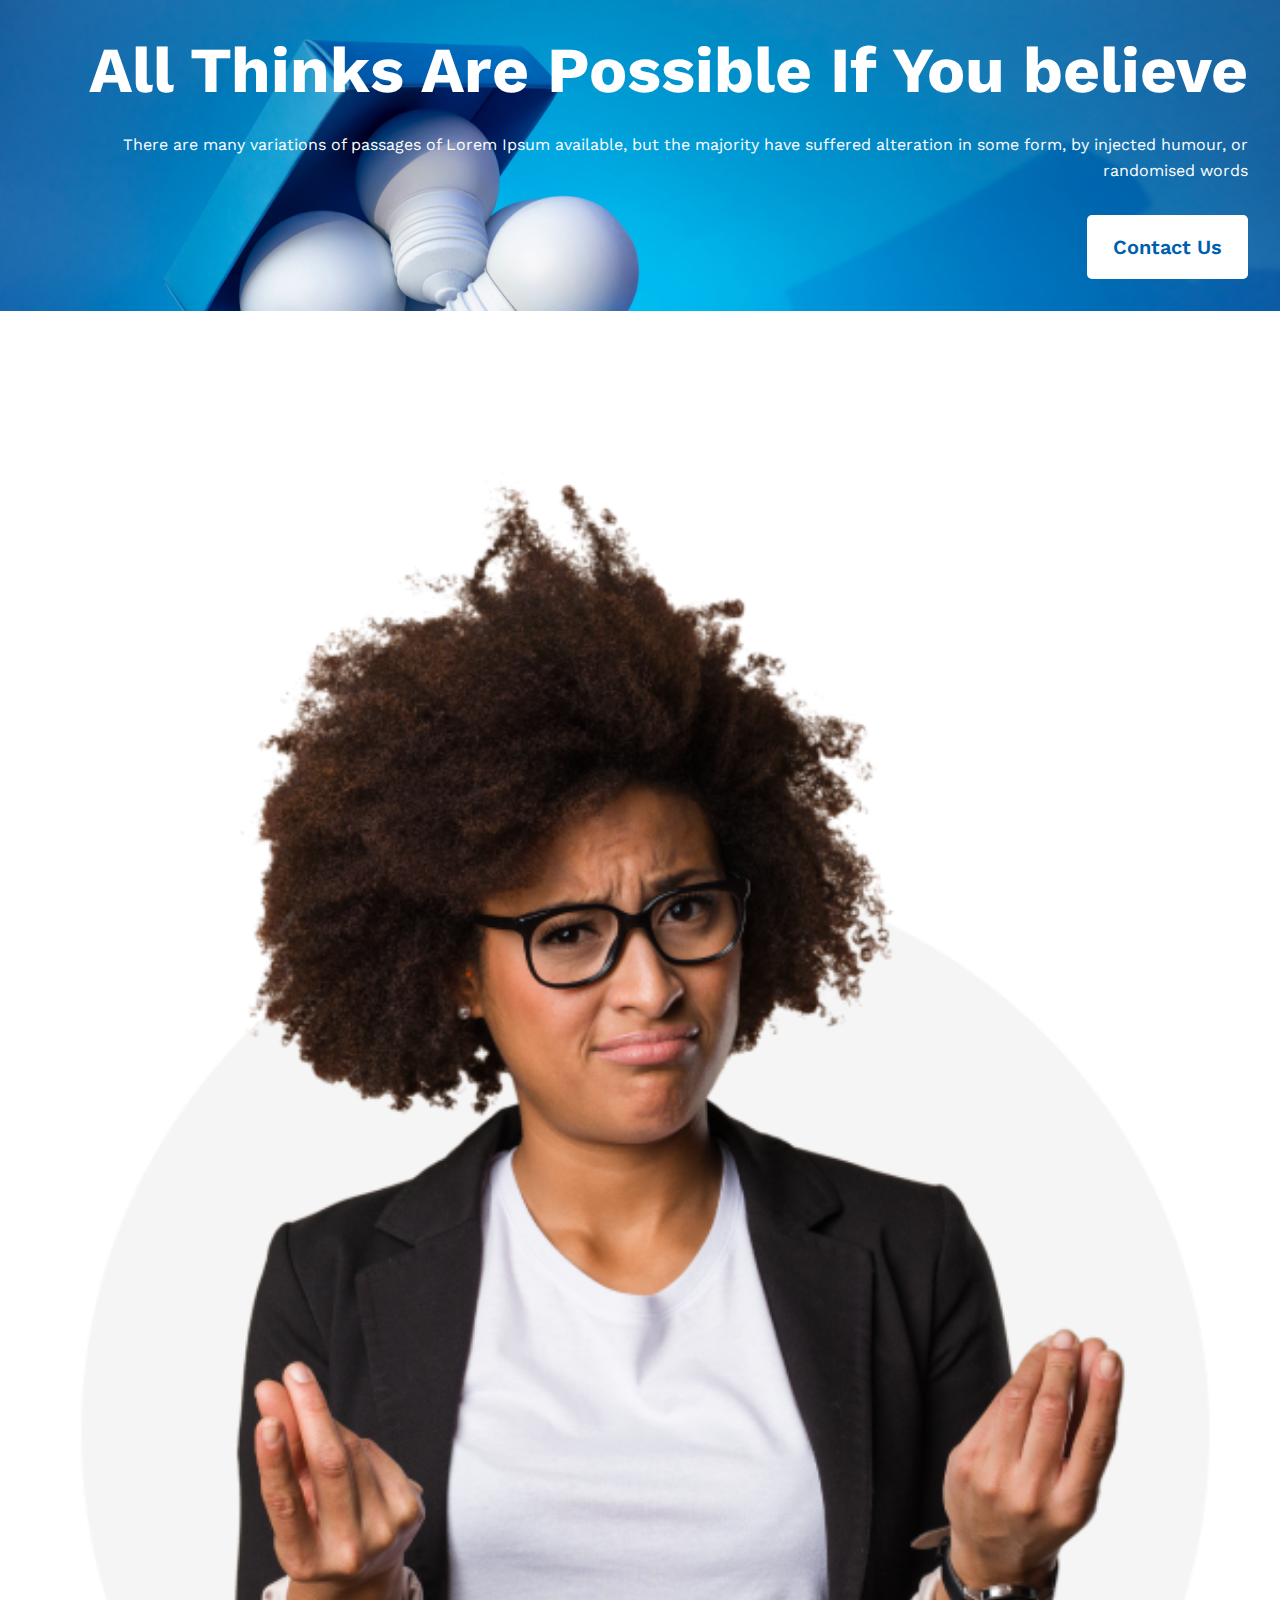
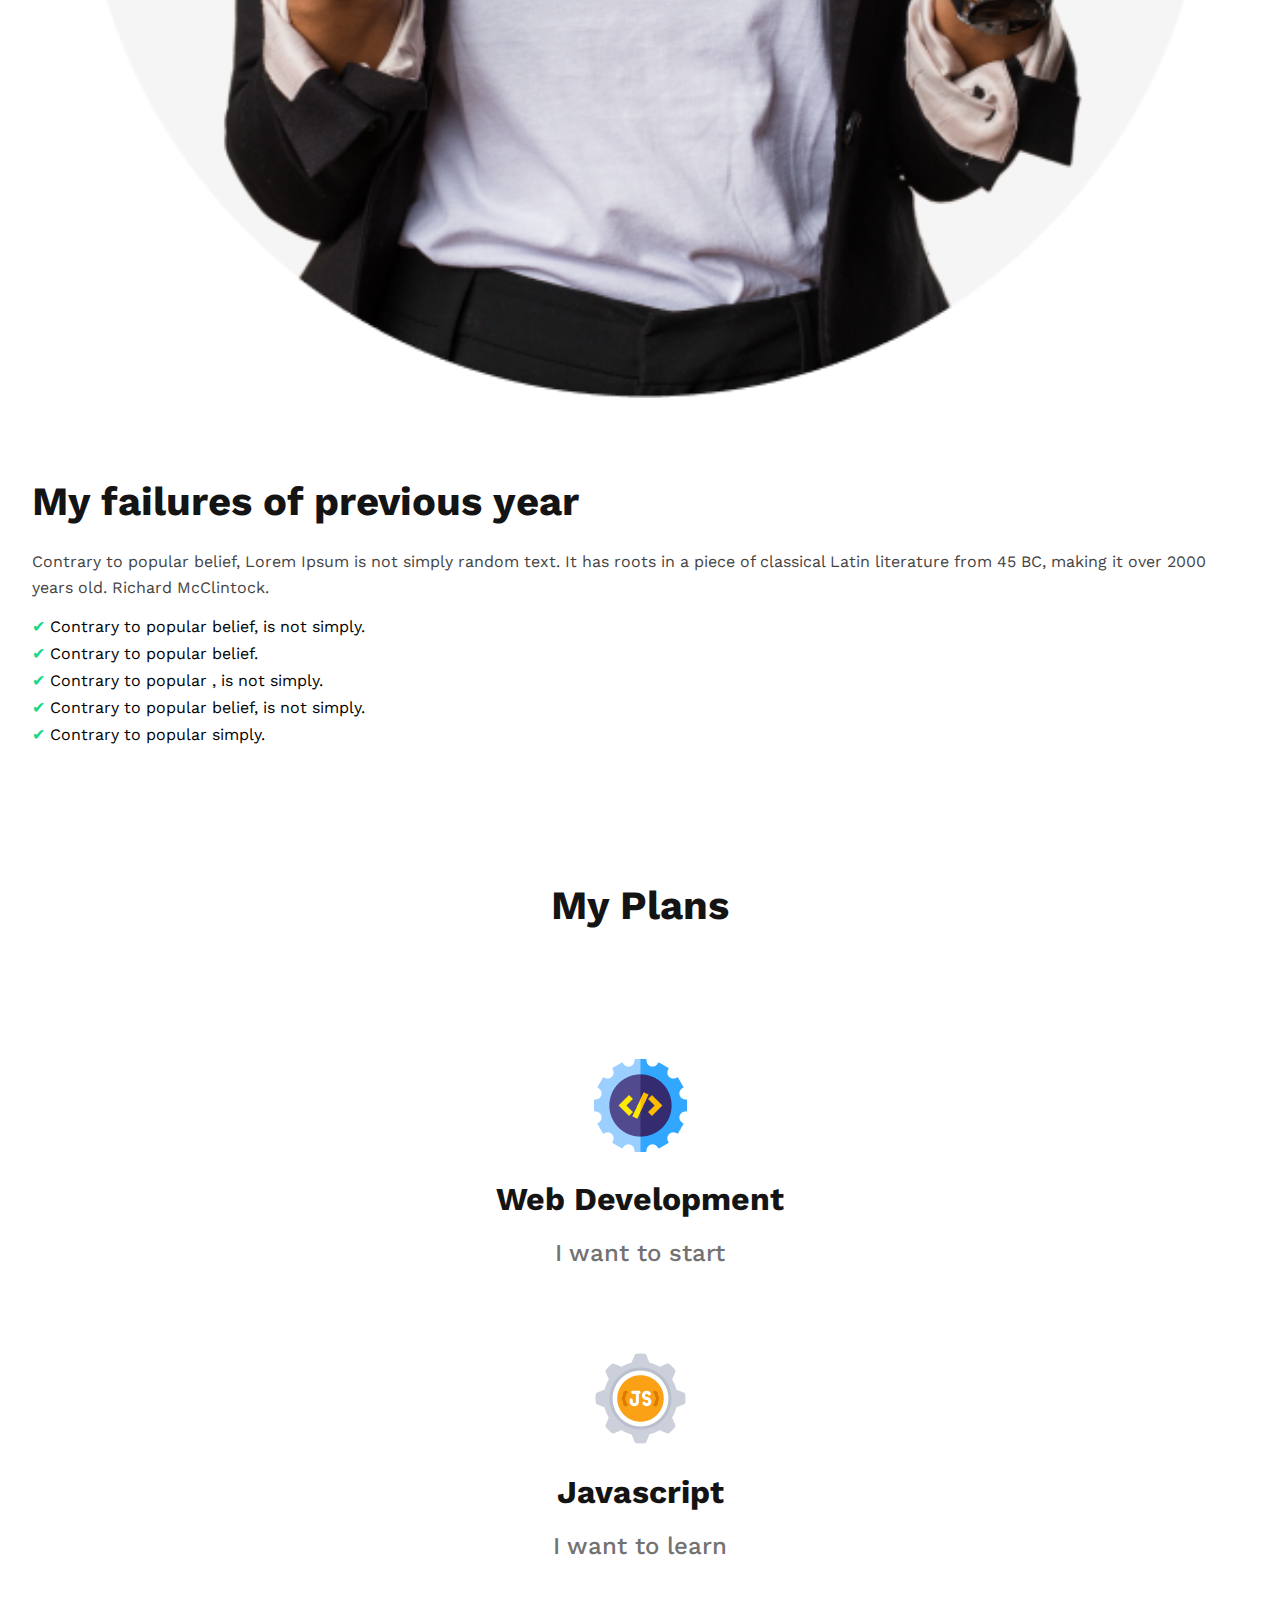
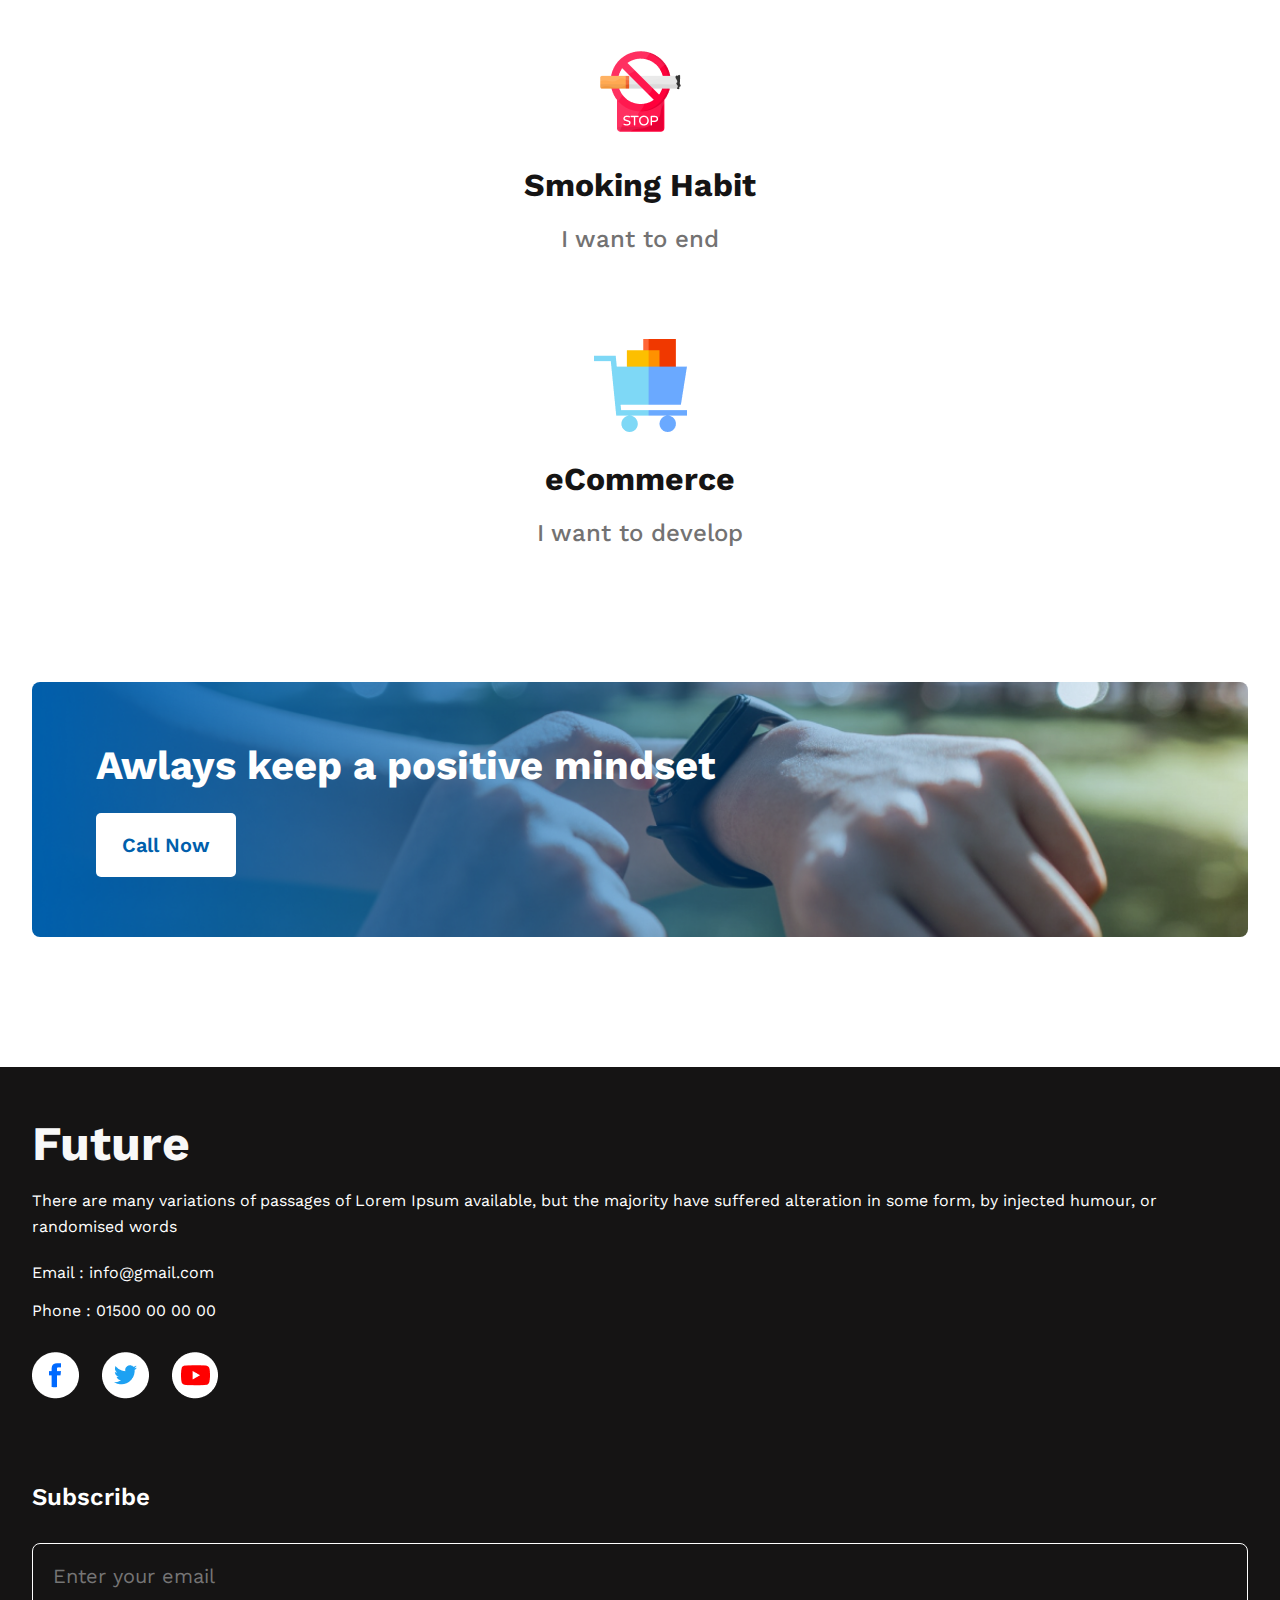
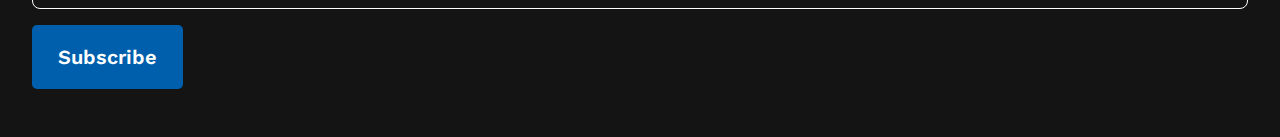
<file: index.html>
<!DOCTYPE html>
<html lang="en">

<head>
    <meta charset="UTF-8">
    <meta name="viewport" content="width=device-width, initial-scale=1.0">
    <title>New Year Plan
    </title>
    <link rel="stylesheet" href="css/style.css">
</head>

<body>
    <!-- Header Section -->
    <header>
        <div class="hero-box">
            <h1>All Thinks Are Possible If You believe</h1>
            <p>There are many variations of passages of Lorem Ipsum available, but the majority have suffered alteration
                in some form, by injected humour, or randomised words</p>
            <button>Contact Us</button>
        </div>
    </header>

    <!-- Main Section -->
    <main>
        <!-- My failures of previous year Section -->
        <section class="previous">
            <img src="images/person.png" alt="">
            <div class="content">
                <h2>My failures of previous year</h2>
                <p>Contrary to popular belief, Lorem Ipsum is not simply random text. It has roots in a piece of
                    classical Latin literature from 45 BC, making it over 2000 years old. Richard McClintock.</p>
                <ul class="tick">
                    <li>Contrary to popular belief, is not simply.</li>
                    <li>Contrary to popular belief.</li>
                    <li>Contrary to popular , is not simply.</li>
                    <li>Contrary to popular belief, is not simply.</li>
                    <li>Contrary to popular simply.</li>
                </ul>
            </div>
        </section>

        <!-- My Plans Section -->
        <section class="my-plans">
            <h2>My Plans</h2>
            <div class="card-container">
                <div class="card">
                    <img src="images/icons/web.png" alt="">
                    <h3>Web Development</h3>
                    <p>I want to start</p>
                </div>
                <div class="card">
                    <img src="images/icons/js.png" alt="">
                    <h3>Javascript</h3>
                    <p>I want to learn</p>
                </div>
                <div class="card">
                    <img src="images/icons/smoke.png" alt="">
                    <h3>Smoking Habit</h3>
                    <p>I want to end</p>
                </div>
                <div class="card">
                    <img src="images/icons/ecom.png" alt="">
                    <h3>eCommerce</h3>
                    <p>I want to develop</p>
                </div>
            </div>

        </section>

        <!-- Banner Section -->
        <section class="banner">
            <h2>Awlays keep a positive mindset</h2>
            <button>Call Now</button>

        </section>

    </main>

    <!-- Footer Section -->
    <footer>
        <div class="footer-parts-1">
            <h2>Future</h2>
            <p>There are many variations of passages of Lorem Ipsum available, but the majority have suffered alteration
                in some form, by injected humour, or randomised words</p>
            <address>
                Email : info@gmail.com <br><br>
                Phone : 01500 00 00 00
            </address>
            <div class="social-links">
                <a href="#"><img src="images/icons/fb.png" alt=""></a>
                <a href="#"><img src="images/icons/twitter.png" alt=""></a>
                <a href="#"><img src="images/icons/youtube.png" alt=""></a>
            </div>
        </div>
        <div class="footer-parts-2">
            <h3>Subscribe</h3>
            <form action="">
                <input type="email" name="" id="" placeholder="Enter your email">
                <input type="submit" value="Subscribe">
            </form>
        </div>
    </footer>
</body>

</html>
</file>
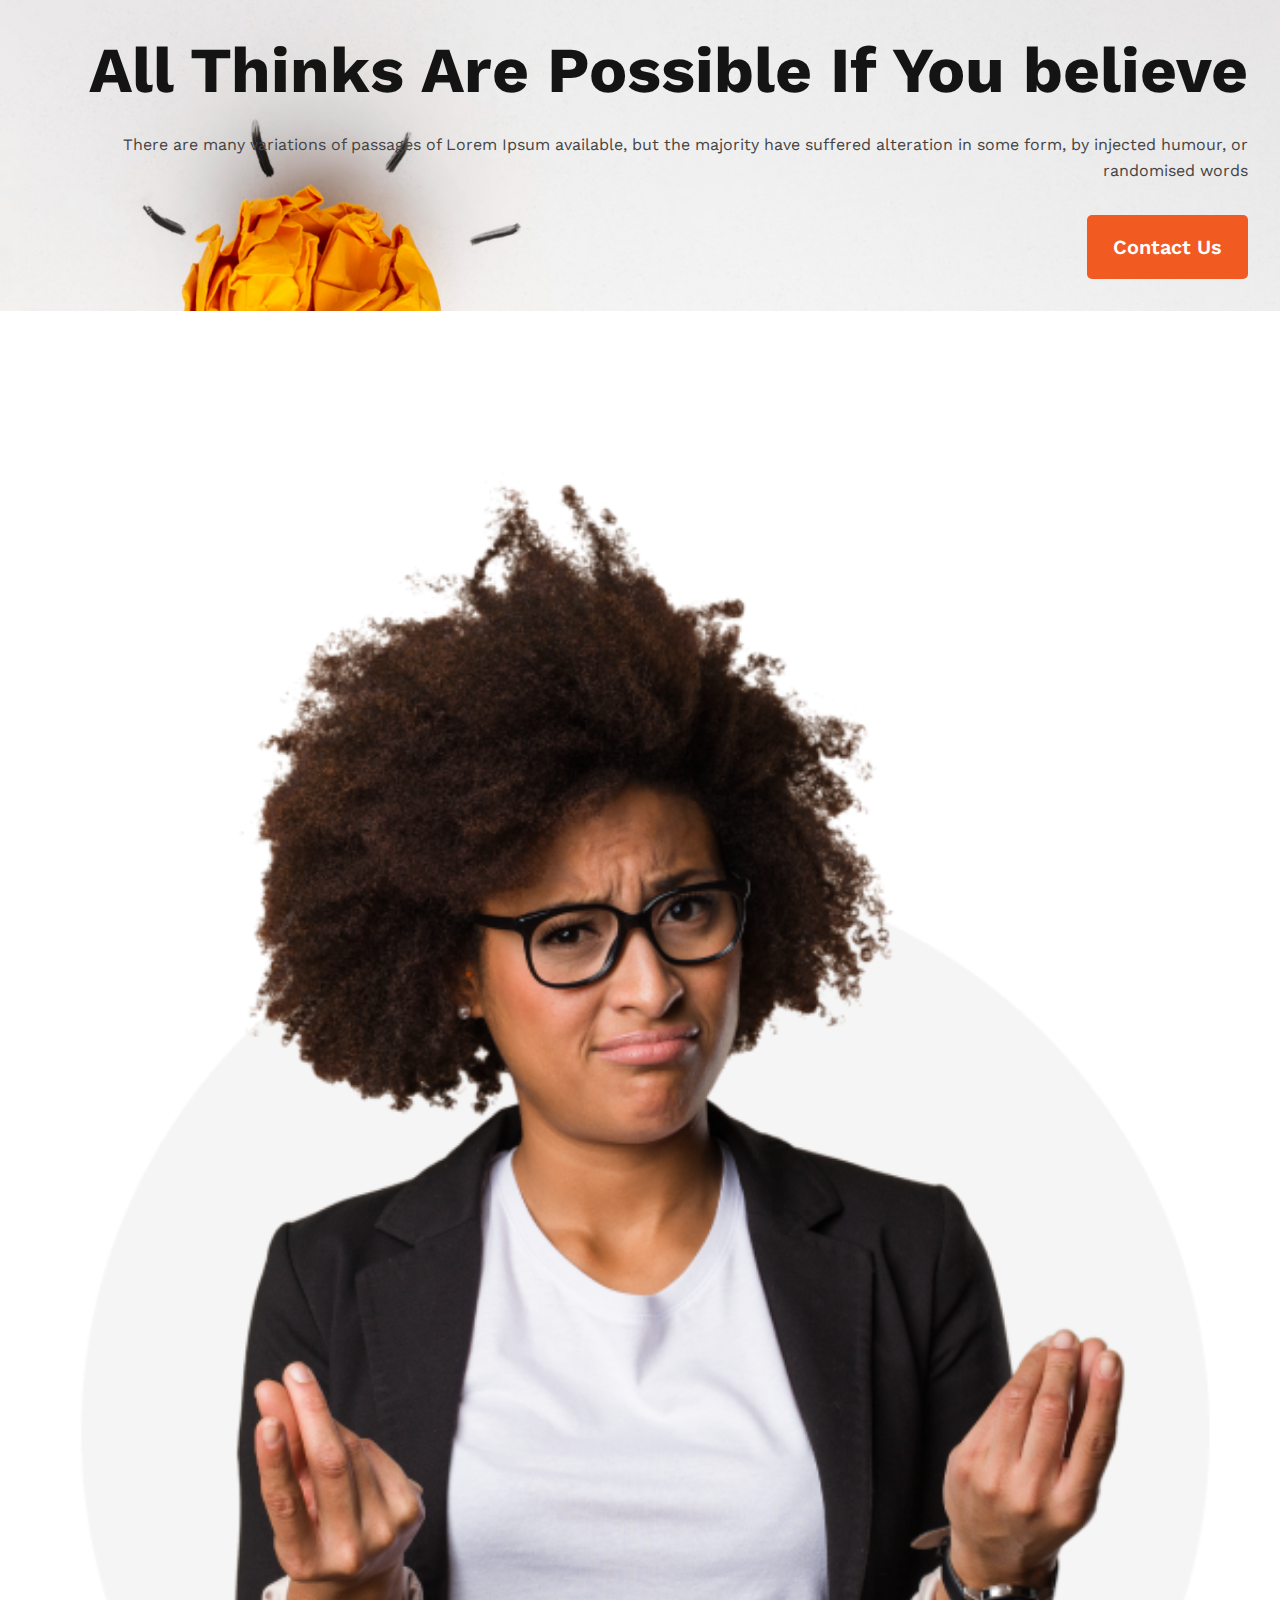
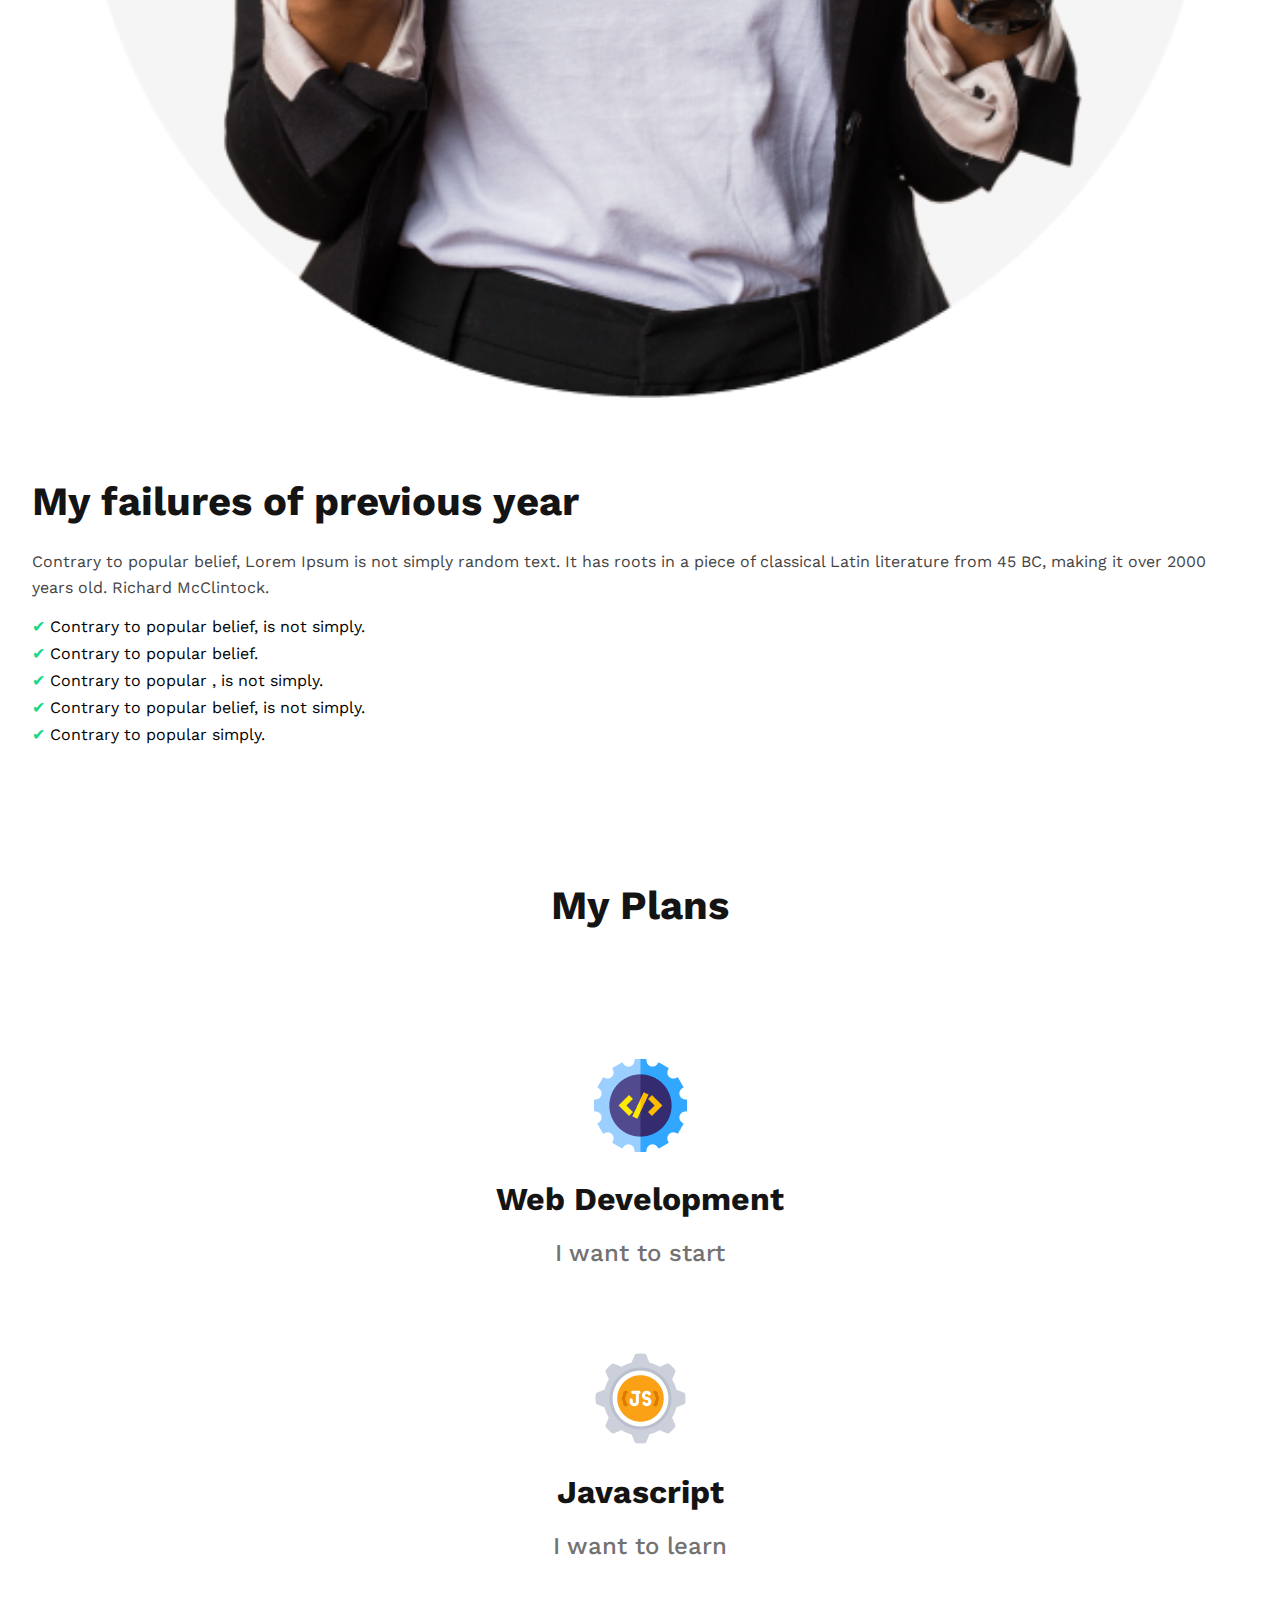
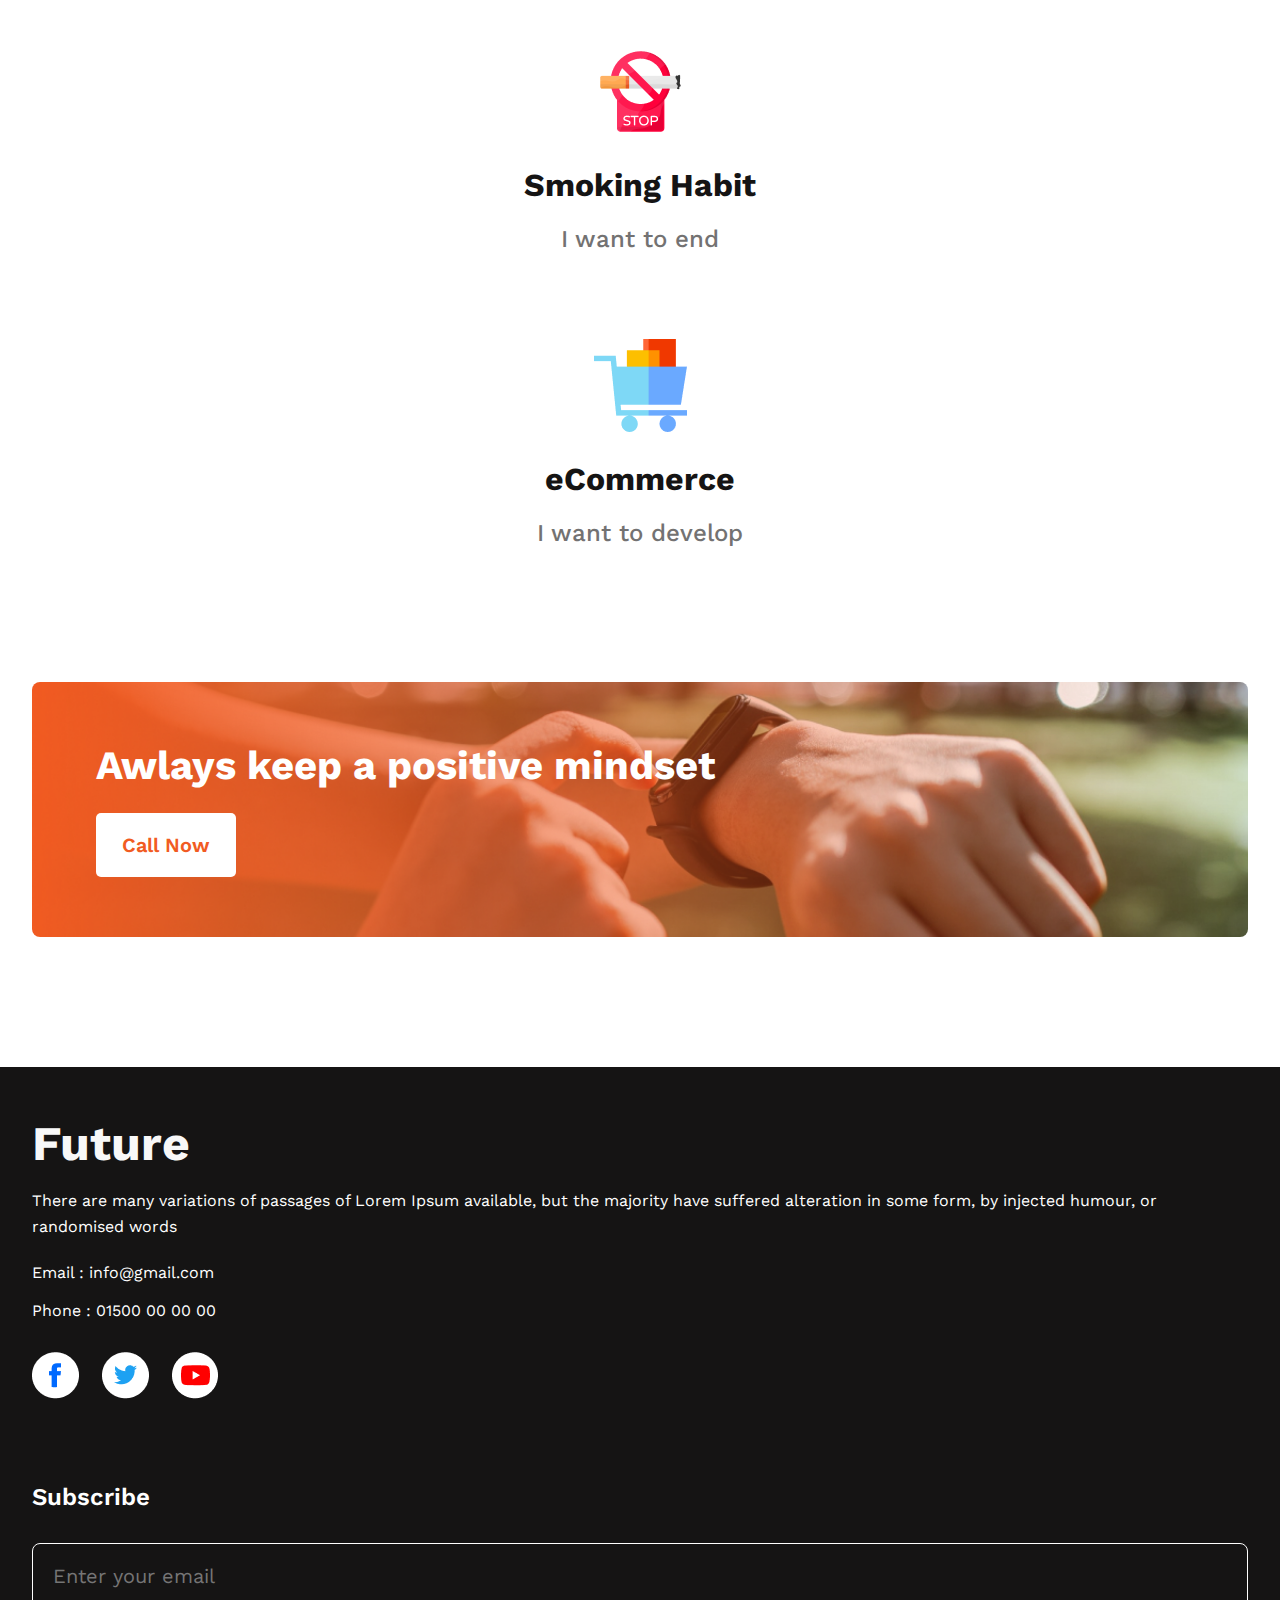
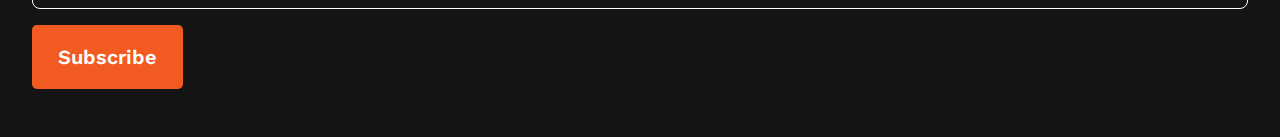
<file: index2.html>
<!DOCTYPE html>
<html lang="en">

<head>
    <meta charset="UTF-8">
    <meta name="viewport" content="width=device-width, initial-scale=1.0">
    <title>New Year Plan
    </title>
    <link rel="stylesheet" href="css/style2.css">
</head>

<body>
    <!-- Header Section -->
    <header>
        <div class="hero-box">
            <h1>All Thinks Are Possible If You believe</h1>
            <p>There are many variations of passages of Lorem Ipsum available, but the majority have suffered alteration
                in some form, by injected humour, or randomised words</p>
            <button>Contact Us</button>
        </div>
    </header>

    <!-- Main Section -->
    <main>
        <!-- My failures of previous year Section -->
        <section class="previous">
            <img src="images/person.png" alt="">
            <div class="content">
                <h2>My failures of previous year</h2>
                <p>Contrary to popular belief, Lorem Ipsum is not simply random text. It has roots in a piece of
                    classical Latin literature from 45 BC, making it over 2000 years old. Richard McClintock.</p>
                <ul class="tick">
                    <li>Contrary to popular belief, is not simply.</li>
                    <li>Contrary to popular belief.</li>
                    <li>Contrary to popular , is not simply.</li>
                    <li>Contrary to popular belief, is not simply.</li>
                    <li>Contrary to popular simply.</li>
                </ul>
            </div>
        </section>

        <!-- My Plans Section -->
        <section class="my-plans">
            <h2>My Plans</h2>
            <div class="card-container">
                <div class="card">
                    <img src="images/icons/web.png" alt="">
                    <h3>Web Development</h3>
                    <p>I want to start</p>
                </div>
                <div class="card">
                    <img src="images/icons/js.png" alt="">
                    <h3>Javascript</h3>
                    <p>I want to learn</p>
                </div>
                <div class="card">
                    <img src="images/icons/smoke.png" alt="">
                    <h3>Smoking Habit</h3>
                    <p>I want to end</p>
                </div>
                <div class="card">
                    <img src="images/icons/ecom.png" alt="">
                    <h3>eCommerce</h3>
                    <p>I want to develop</p>
                </div>
            </div>

        </section>

        <!-- Banner Section -->
        <section class="banner">
            <h2>Awlays keep a positive mindset</h2>
            <button>Call Now</button>

        </section>

    </main>

    <!-- Footer Section -->
    <footer>
        <div class="footer-parts-1">
            <h2>Future</h2>
            <p>There are many variations of passages of Lorem Ipsum available, but the majority have suffered alteration
                in some form, by injected humour, or randomised words</p>
            <address>
                Email : info@gmail.com <br><br>
                Phone : 01500 00 00 00
            </address>
            <div class="social-links">
                <a href="#"><img src="images/icons/fb.png" alt=""></a>
                <a href="#"><img src="images/icons/twitter.png" alt=""></a>
                <a href="#"><img src="images/icons/youtube.png" alt=""></a>
            </div>
        </div>
        <div class="footer-parts-2">
            <h3>Subscribe</h3>
            <form action="">
                <input type="email" name="" id="" placeholder="Enter your email">
                <input type="submit" value="Subscribe">
            </form>
        </div>
    </footer>
</body>

</html>
</file>
<file: css/style.css>
@import url('https://fonts.googleapis.com/css2?family=Work+Sans:wght@400;500;600;700&display=swap');

* {
    margin: 0;
    padding: 0;
    box-sizing: border-box;
    font-family: 'Work Sans', sans-serif;
}

/* body {} */

.hero-box {
    padding: 210px 230px 160px;
    background-image: url('../images/banner/banner3.png');
    background-position: top center;
    background-repeat: no-repeat;
    background-size: cover;
    /* position: relative;
    float: right; */
    text-align: right;
    margin-bottom: 140px;
}

p {
    font-size: 1rem;
    line-height: 1.6;
}

.hero-box h1,
.hero-box p {
    width: 45%;
}

.hero-box h1,
.hero-box p,
.hero-box button {

    margin-right: 0;
    margin-left: auto;
}

.hero-box h1 {
    color: white;
    font-size: 4rem;
    font-weight: 700;
    margin-bottom: 24px;
}

.hero-box p {
    color: white;
    margin-bottom: 32px;
    /* font-weight: 700; */
}

button,
input[type="submit"] {
    color: #005FAC;
    background-color: white;
    border: none;
    padding: 20px 26px;
    border-radius: 5px;
    font-size: 1.25rem;
    font-weight: 600;
    cursor: pointer;
    /* transition: all 0.3s ease-in-out; */
}

/* Main Section */
main {
    padding: 0 230px;
}

.previous {
    display: flex;
    gap: 100px;
}

.previous img {
    width: 40%;
    height: auto;

}

.content {
    /* display: flex;
    gap: 100px; */
    margin-top: 240px;
}

.content h2 {
    color: #151414;
    font-size: 2.5rem;
    font-weight: 700;
    margin-bottom: 24px;
}

.content p {
    color: #444343;
    margin-bottom: 16px;
}

ul.tick {
    list-style-position: inside;
    /* line-height: 8px; */
    list-style-type: none;
}

ul.tick li {
    margin-bottom: 8px;
}

ul.tick li:before {
    content: "\2714\0020";
    color: #16D887;
}

.my-plans h2 {
    margin: 130px 0 50px;
    color: #151414;
    text-align: center;
    font-size: 2.5rem;
    font-weight: 700;
}

.card-container {
    display: flex;
    justify-content: space-between;
    text-align: center;
}

.card h3 {
    font-size: 2rem;
    font-weight: 700;
    color: #151414;
    margin: 24px 0 16px;
}

.card p {
    color: #737272;
    font-size: 1.5rem;
    font-weight: 500;
}

/* Banner Section */
.banner {
    background-image: url('../images/gradient3.png'), url('../images/watch.png');
    background-position: right, right;
    background-repeat: no-repeat, no-repeat;
    background-size: cover, cover;
    padding: 60px 0 60px 64px;
    margin: 130px 0;
    border-radius: 8px;
}

.banner h2 {
    color: #FFF;
    font-size: 2.5rem;
    font-weight: 700;
    margin-bottom: 24px;
    width: 50%;
}

/* Footer Section */
footer {
    background-color: #151414;
    padding: 130px 230px;
    color: #FFF;
    display: flex;
    /* gap: 230px; */
    justify-content: space-between;
}

.footer-parts-1 {
    width: 45%;
}

.footer-parts-1 h2 {
    color: #F8F8F8;
    font-size: 3rem;
    font-weight: 700;
    margin-bottom: 16px;
}

.footer-parts-2 h3 {
    color: #FFF;
    font-size: 1.5rem;
    font-weight: 600;
    margin-bottom: 2rem;
}

footer p {
    margin-bottom: 24px;
}

address {
    font-style: normal;
    margin-bottom: 2rem;
}

form {
    width: 325px;
    /* margin-right: 0; */
}

input[type="email"] {
    font-size: 1.25rem;
    display: block;
    margin-bottom: 16px;
    background-color: #151414;
    color: #FFF;
    padding: 20px;
    border-radius: 8px;
    border: 1px solid #FFF;
    width: 100%;
}

input[type="submit"] {
    background-color: #005FAC;
    color: white;
}


.social-links a {
    margin-right: 18px;
}

.hide {
    display: none;
}

@media only screen and (max-width: 640px) {

    .previous,
    .card-container,
    footer {
        flex-direction: column;
        gap: 80px;
    }

    .hero-box h1,
    .hero-box p,
    .previous img,
    .banner h2,
    .footer-parts-1,
    .footer-parts-2,
    form {
        width: 100%;
    }

    main {
        padding: 0 24px;
    }

    .hero-box {
        padding: 40px;
        background-position: top right;
    }

    .hero-box h1 {
        font-size: 2.5rem;
    }

    ul.tick {
        list-style-position: outside;
    }

    .content {
        margin-top: 0px;
    }

    .banner {
        padding: 20px 0 20px 20px;
        margin: 48px 0;
    }

    footer {
        padding: 48px 24px;
    }

}

@media only screen and (min-width: 640px) and (max-width: 1280px) {

    .previous,
    .card-container,
    footer {
        flex-direction: column;
        gap: 80px;
    }

    .hero-box h1,
    .hero-box p,
    .previous img,
    .banner h2,
    .footer-parts-1,
    .footer-parts-2,
    form {
        width: 100%;
    }

    main {
        padding: 0 32px;
    }

    .hero-box {
        padding: 32px;
        background-position: top right;
    }

    .content {
        margin-top: 0px;
    }

    .my-plans h2 {
        margin: 130px 0;
    }

    footer {
        padding: 48px 32px;
    }

}
</file>
<file: css/style2.css>
@import url('https://fonts.googleapis.com/css2?family=Work+Sans:wght@400;500;600;700&display=swap');

* {
    margin: 0;
    padding: 0;
    box-sizing: border-box;
    font-family: 'Work Sans', sans-serif;
}

/* body {} */

.hero-box {
    padding: 210px 230px 160px;
    background-image: url('../images/banner/banner1.png');
    background-position: top center;
    background-repeat: no-repeat;
    background-size: cover;
    /* position: relative;
    float: right; */
    text-align: right;
    margin-bottom: 140px;
}

p {
    font-size: 1rem;
    line-height: 1.6;
}

.hero-box h1,
.hero-box p {
    width: 45%;
}

.hero-box h1,
.hero-box p,
.hero-box button {

    margin-right: 0;
    margin-left: auto;
}

.hero-box h1 {
    color: #151414;
    font-size: 4rem;
    font-weight: 700;
    margin-bottom: 24px;
}

.hero-box p {
    color: #444343;
    margin-bottom: 32px;
    /* font-weight: 700; */
}

button,
input[type="submit"] {
    background-color: #F15B22;
    color: white;
    border: none;
    padding: 20px 26px;
    border-radius: 5px;
    font-size: 1.25rem;
    font-weight: 600;
    cursor: pointer;
    /* transition: all 0.3s ease-in-out; */
}

/* Main Section */
main {
    padding: 0 230px;
}

.previous {
    display: flex;
    gap: 100px;
}

.previous img {
    width: 530px;
}

.content {
    /* display: flex;
    gap: 100px; */
    margin-top: 240px;
}

.content h2 {
    color: #151414;
    font-size: 2.5rem;
    font-weight: 700;
    margin-bottom: 24px;
}

.content p {
    color: #444343;
    margin-bottom: 16px;
}

ul.tick {
    list-style-position: inside;
    /* line-height: 8px; */
    list-style-type: none;
}

ul.tick li {
    margin-bottom: 8px;
}

ul.tick li:before {
    content: "\2714\0020";
    color: #16D887;
}

.my-plans h2 {
    margin: 130px 0 50px;
    color: #151414;
    text-align: center;
    font-size: 2.5rem;
    font-weight: 700;
}

.card-container {
    display: flex;
    justify-content: space-between;
    text-align: center;
}

.card h3 {
    font-size: 2rem;
    font-weight: 700;
    color: #151414;
    margin: 24px 0 16px;
}

.card p {
    color: #737272;
    font-size: 1.5rem;
    font-weight: 500;
}

/* Banner Section */
.banner {
    background-image: url('../images/gradient1.png'), url('../images/watch.png');
    background-position: right, right;
    background-repeat: no-repeat, no-repeat;
    background-size: cover, cover;
    padding: 60px 0 60px 64px;
    margin: 130px 0;
    border-radius: 8px;
}

.banner h2 {
    color: #FFF;
    font-size: 2.5rem;
    font-weight: 700;
    margin-bottom: 24px;
    width: 50%;
}

.banner button {
    color: #F15B22;
    background-color: white;
}


/* Footer Section */
footer {
    background-color: #151414;
    padding: 130px 230px;
    color: #FFF;
    display: flex;
    /* gap: 230px; */
    justify-content: space-between;
}

.footer-parts-1 {
    width: 45%;
}

.footer-parts-1 h2 {
    color: #F8F8F8;
    font-size: 3rem;
    font-weight: 700;
    margin-bottom: 16px;
}

.footer-parts-2 h3 {
    color: #FFF;
    font-size: 1.5rem;
    font-weight: 600;
    margin-bottom: 2rem;
}

footer p {
    margin-bottom: 24px;
}

address {
    font-style: normal;
    margin-bottom: 2rem;
}

form {
    width: 325px;
    /* margin-right: 0; */
}

input[type="email"] {
    font-size: 1.25rem;
    display: block;
    margin-bottom: 16px;
    background-color: #151414;
    color: #FFF;
    padding: 20px;
    border-radius: 8px;
    border: 1px solid #FFF;
    width: 100%;
}

.social-links a {
    margin-right: 18px;
}

@media only screen and (max-width: 640px) {

    .previous,
    .card-container,
    footer {
        flex-direction: column;
        gap: 80px;
    }

    .hero-box h1,
    .hero-box p,
    .previous img,
    .banner h2,
    .footer-parts-1,
    .footer-parts-2,
    form {
        width: 100%;
    }

    main {
        padding: 0 24px;
    }

    .hero-box {
        padding: 40px;
        background-position: top right;
    }

    .hero-box h1 {
        font-size: 2.5rem;
    }

    ul.tick {
        list-style-position: outside;
    }

    .content {
        margin-top: 0px;
    }

    .banner {
        padding: 20px 0 20px 20px;
        margin: 48px 0;
    }

    footer {
        padding: 48px 24px;
    }

}

@media only screen and (min-width: 640px) and (max-width: 1280px) {

    .previous,
    .card-container,
    footer {
        flex-direction: column;
        gap: 80px;
    }

    .hero-box h1,
    .hero-box p,
    .previous img,
    .banner h2,
    .footer-parts-1,
    .footer-parts-2,
    form {
        width: 100%;
    }

    main {
        padding: 0 32px;
    }

    .hero-box {
        padding: 32px;
        background-position: top right;
    }

    .content {
        margin-top: 0px;
    }

    .my-plans h2 {
        margin: 130px 0;
    }

    footer {
        padding: 48px 32px;
    }

}
</file>
